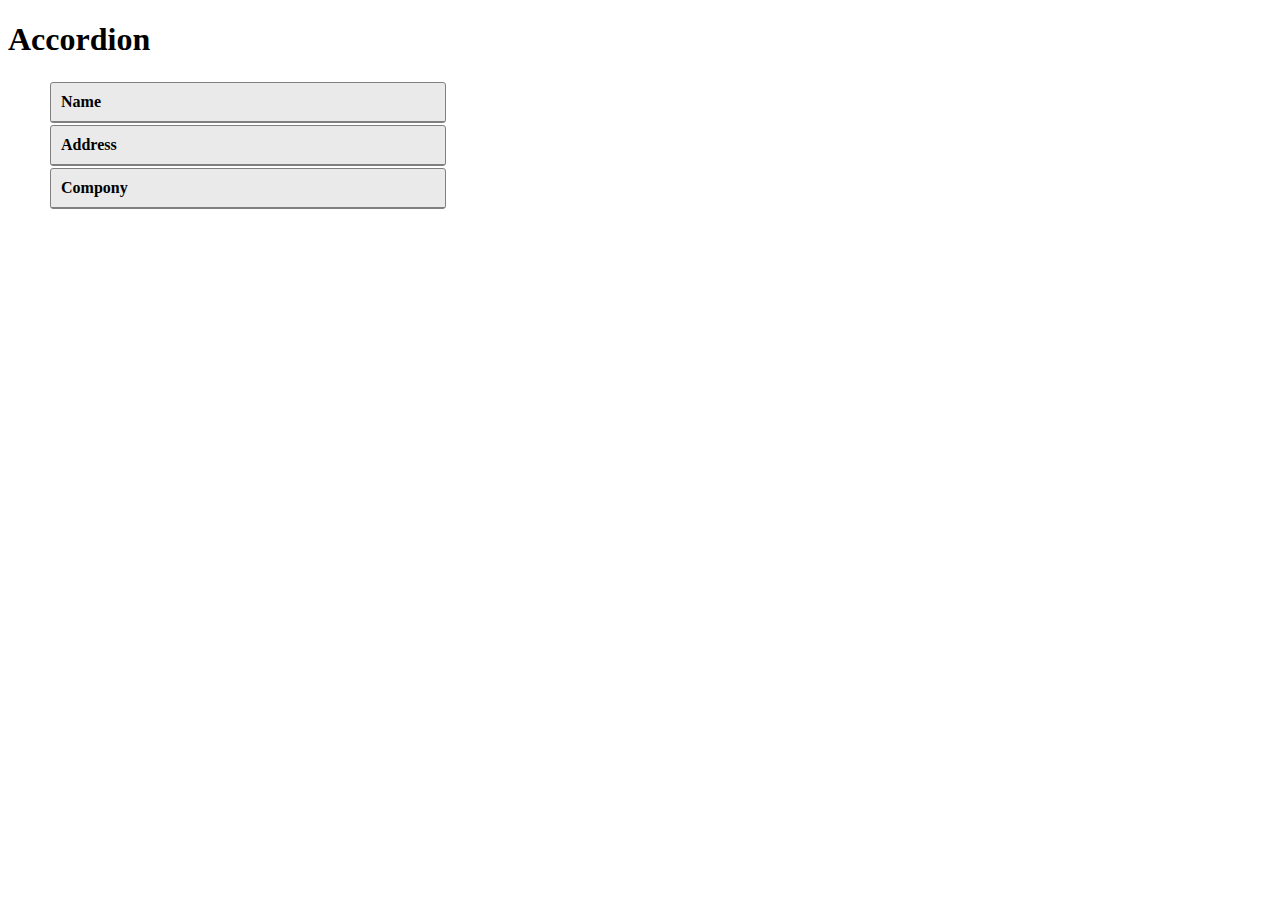
<file: HTML/Accordion_AMZ/index.html>
<!DOCTYPE html>
<html>
    <head>
        <style>
            .accordion-container ul {
              list-style: none;
              width: fit-content;
              min-width: 400px;
              max-width: 700px;
              overflow: scroll;
            }
            .accordion-container li {
                margin: 2px;
                border-radius: 3px;
                border: 1px solid gray;
            }
            .accordion-container p {
                background-color: #8080802b;
                margin: 0px;
                padding: 10px;
                border-bottom: 1px solid gray;
                font-weight: bold;
            }
            .accordion-container p+div {
                padding: 10px;
                overflow: hidden;
            }
            .accordion-container p+div.active {
                /* animation: open 2s; */
            }
            @keyframes open {
                from {
                    height: 0px;
                }
                to {
                    height: 100%;
                }
            }
        </style>
    </head>
    <body>
        <h1>Accordion</h1>
        <div id="accordion"></div>
    </body>
    <script src="./accordion.js" ></script>
</html>
</file>
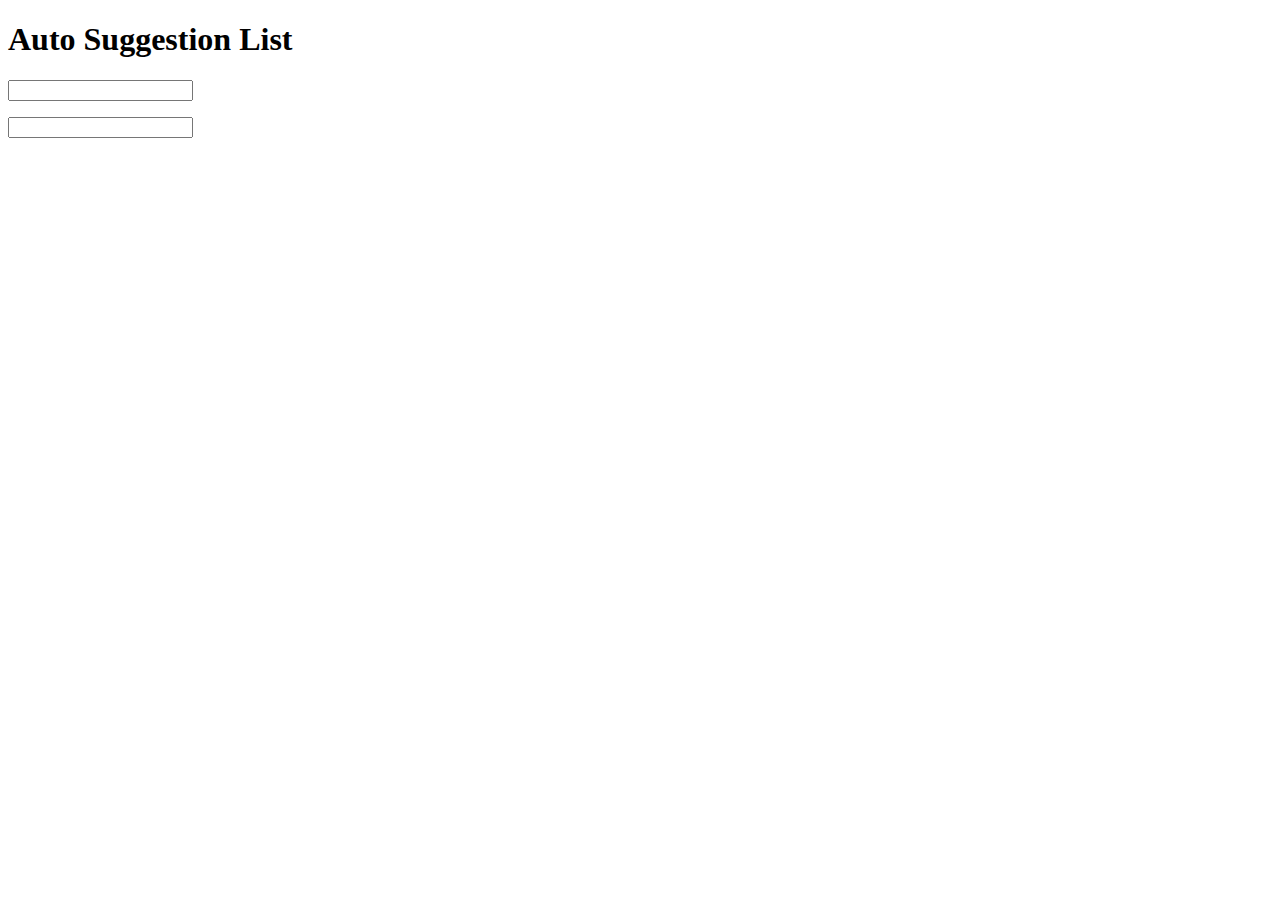
<file: HTML/Auto Suggestion List/index.html>
<!DOCTYPE html>
<html>
    <head>
        <style>
            
        </style>
    </head>
    <body id="main-page">
        <h1>Auto Suggestion List</h1>
    </body>
    <script src="./autoSuggestion.js" ></script>
</html>
</file>
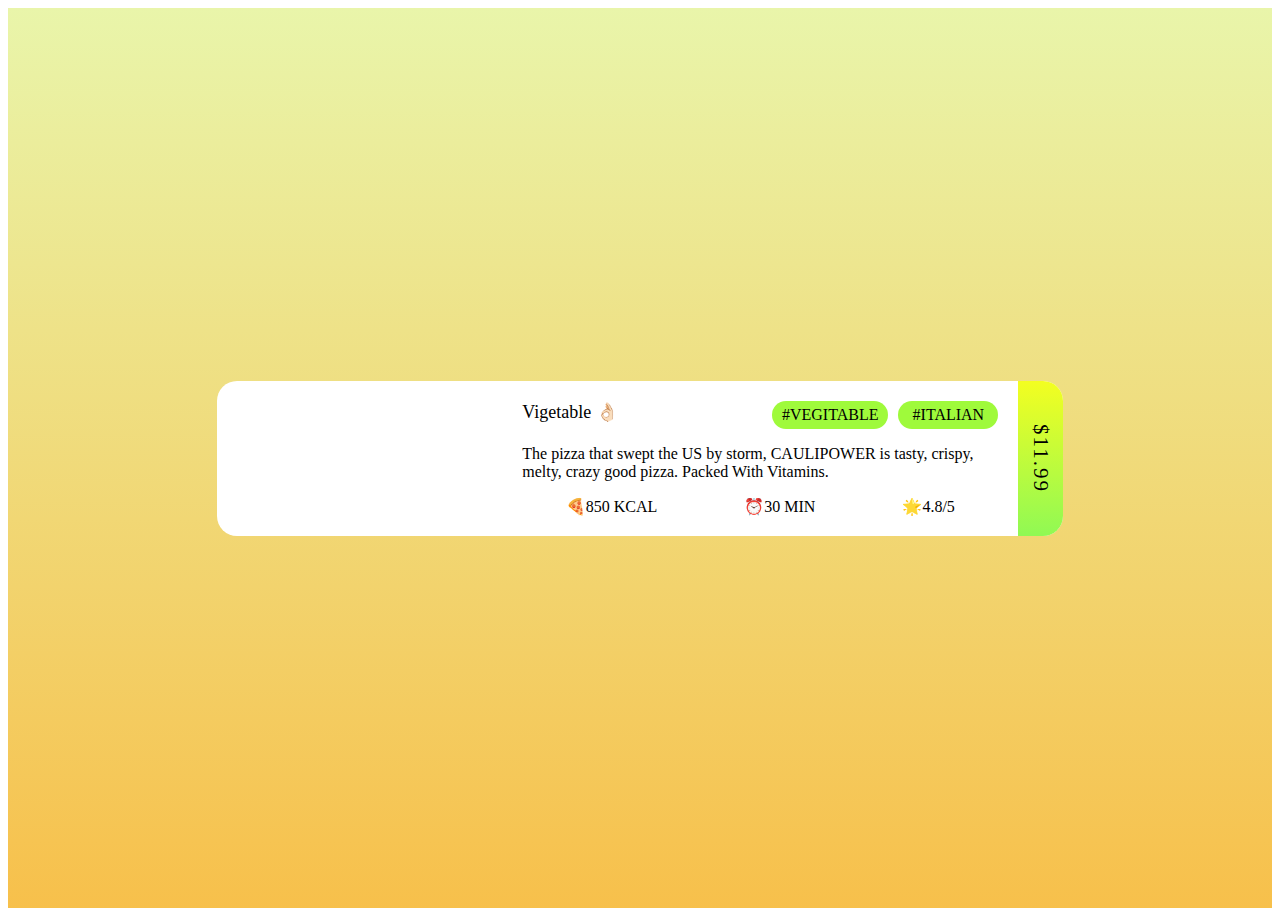
<file: HTML/PizzaOrder/index.html>
<!DOCTYPE >
<html>
    <head>
        <meta charset="UTF-8" >
        <meta name="viewport" content="width=device-width, initial-scale=1.0">
        <link href="./css/boxes.css" rel="stylesheet" />
    </head>
    <body>
        <div class="order-wrapper">
            <section class="pizza-order">
                <div class="pizza-hero"></div>
                <section class="details">
                    <div class="title">
                        <span class="title-details name">Vigetable 👌🏻</span>
                        <span class="title-details tag">#VEGITABLE</span>
                        <span class="title-details tag">#ITALIAN</span>
                    </div>
                    <p class="description">
                            The pizza that swept the US by storm, CAULIPOWER is tasty, crispy, melty, crazy good pizza.
                            Packed With Vitamins.
                    </p>
                    <div class="more-details">
                        <span class="item">🍕850 KCAL</span>
                        <span class="item">⏰30 MIN</span>
                        <span class="item">🌟4.8/5</span>
                    </div>
                </section>
                <div class="price">
                    $11.99
                </div>
            </section>
        </div>
    </body>
</html>
</file>
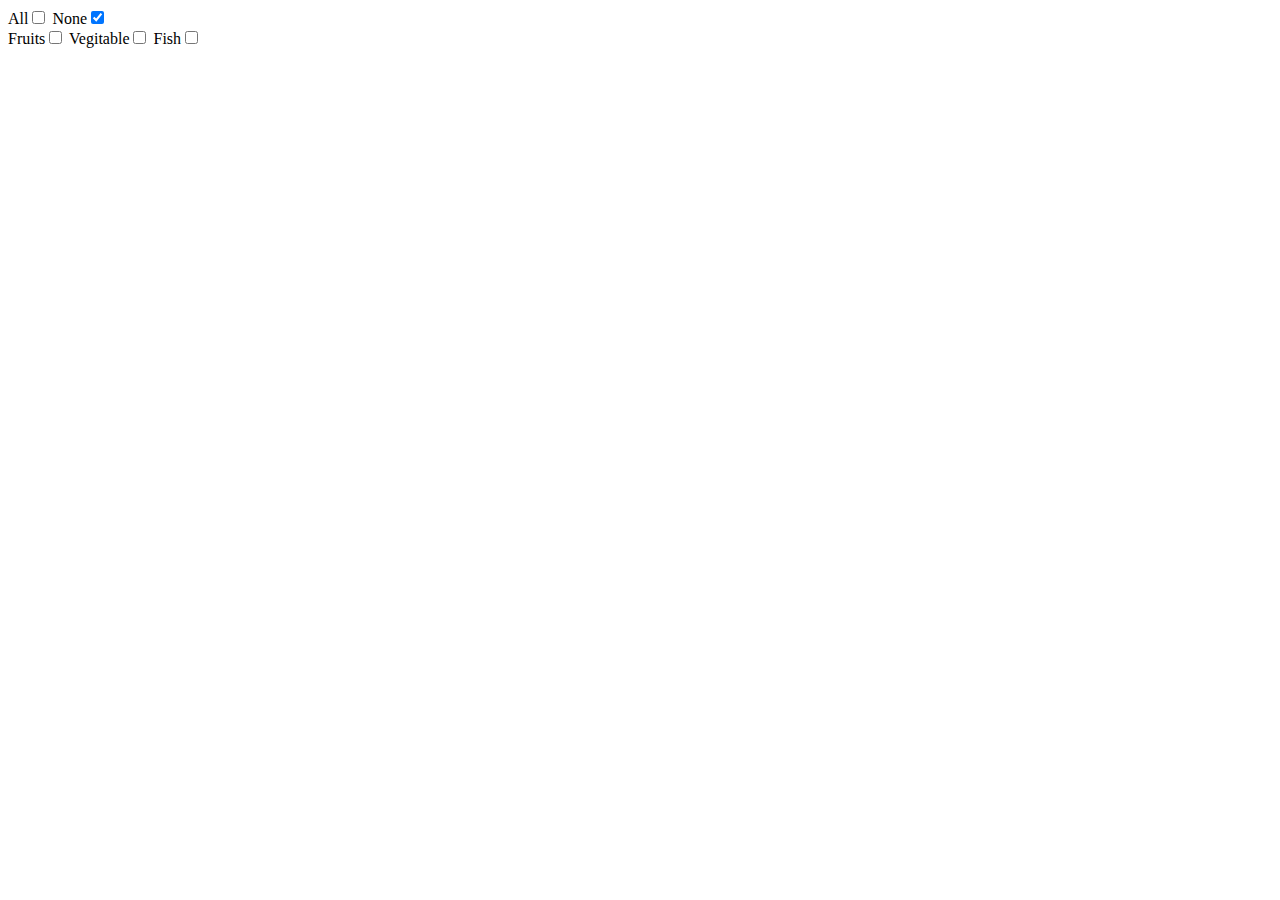
<file: HTML/Checkbox_SelectAll_SelectNone.html>
<!DOCTYPE html>
<head></head>
<body>
    <section id="food-selection-wrapper">
        <label for="all">All</label><input id="all" type="checkbox"/>
        <label for="none">None</label><input id="none" type="checkbox" checked /><br />
        <section id="foods-selection">
                <label for="fruits">Fruits</label><input id="fruits" type="checkbox" class="food-type" />
                <label for="vegi">Vegitable</label><input id="vegi" type="checkbox" class="food-type" />
                <label for="fish">Fish</label><input id="fish" type="checkbox" class="food-type" />
        </section>
    </section>
</body>
<script>
{   
    function setAll(value) {
        let checkboxList = document.querySelectorAll("#food-selection-wrapper #foods-selection .food-type");
        checkboxList = Array.prototype.slice.call(checkboxList, 0);

        checkboxList.forEach(element => {
            element.checked = value;
        });
    }

    function checkBoxHandler(){
        let checkboxes = document.querySelectorAll("#food-selection-wrapper input[type=checkbox]");
        document.querySelector("#food-selection-wrapper").addEventListener("click", (e) => {
            if(e.target.type !== "checkbox") {
                return false;
            }
            if(e.target.id === "all") {
                setAll(true);
                document.querySelector("#none").checked = false;
            } else if(e.target.id === "none") {
                setAll(false);
                document.querySelector("#all").checked = false;
            } else {
                let allChecked = true,
                    allUnchecked = true,
                    foodSelection = document.querySelectorAll(".food-type");

                foodSelection = Array.prototype.slice.call(foodSelection, 0);
                foodSelection.forEach(item => {
                    debugger;
                    allUnchecked = allUnchecked && !item.checked;
                    allChecked = allChecked && item.checked;
                });

                document.getElementById("all").checked = allChecked;
                document.getElementById("none").checked = allUnchecked;
            }

        });
    }
    checkBoxHandler();
}
</script>
</html>
</file>
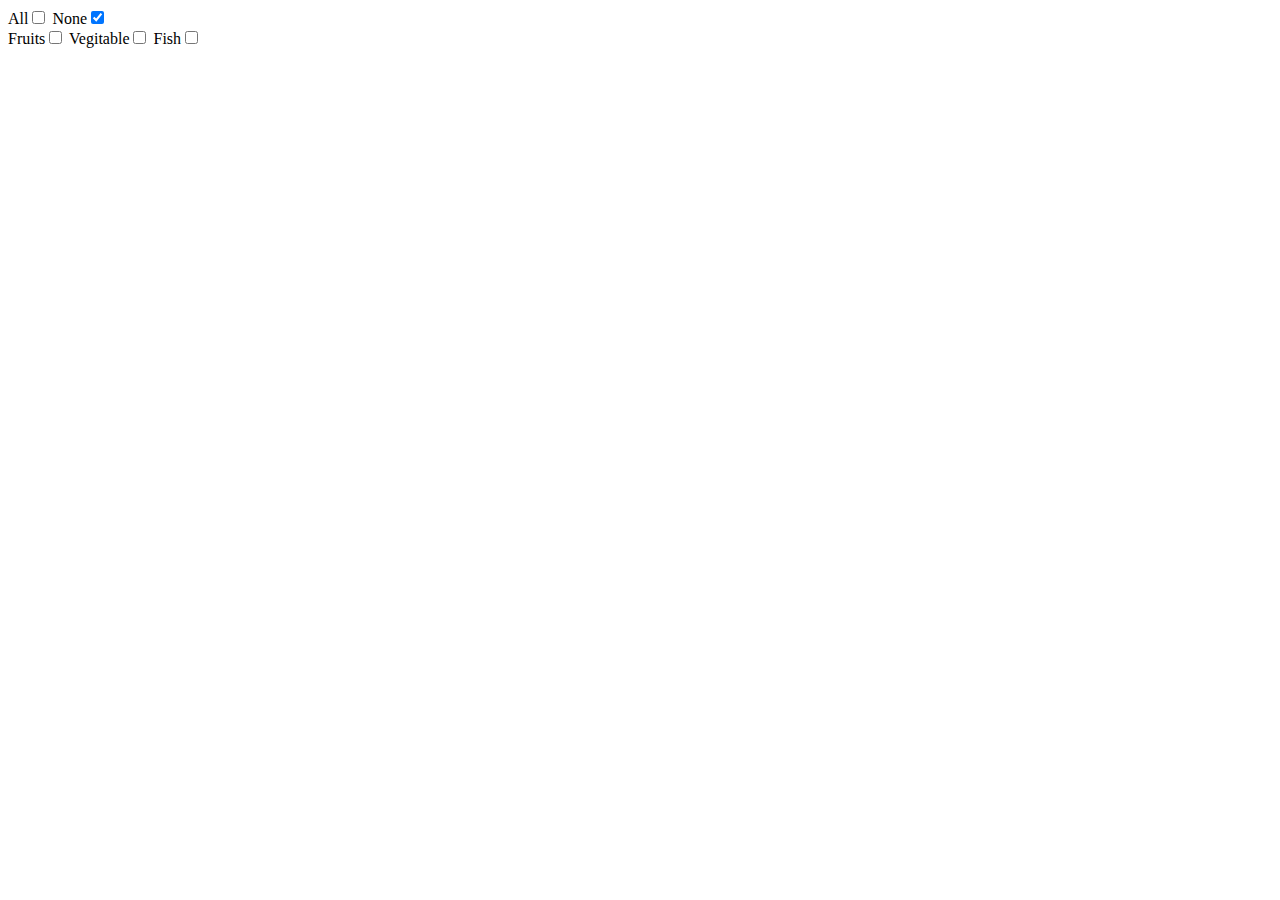
<file: HTML/CreateCheckboxListWithAllAndNode.html>
<!DOCTYPE html>
<head></head>
<body>
    <section id="food-selection-wrapper">
        <label for="all">All</label><input id="all" type="checkbox"/>
        <label for="none">None</label><input id="none" type="checkbox" checked /><br />
        <section id="foods-selection">
                <label for="fruits">Fruits</label><input id="fruits" type="checkbox" class="food-type" />
                <label for="vegi">Vegitable</label><input id="vegi" type="checkbox" class="food-type" />
                <label for="fish">Fish</label><input id="fish" type="checkbox" class="food-type" />
        </section>
    </section>
</body>
<script>
{   
    function setAll(value) {
        let checkboxList = document.querySelectorAll("#food-selection-wrapper #foods-selection .food-type");
        checkboxList = Array.prototype.slice.call(checkboxList, 0);

        checkboxList.forEach(element => {
            element.checked = value;
        });
    }

    function checkBoxHandler(){
        let checkboxes = document.querySelectorAll("#food-selection-wrapper input[type=checkbox]");
        document.querySelector("#food-selection-wrapper").addEventListener("click", (e) => {
            if(e.target.type !== "checkbox") {
                return false;
            }
            if(e.target.id === "all") {
                setAll(true);
                document.querySelector("#none").checked = false;
            } else if(e.target.id === "none") {
                setAll(false);
                document.querySelector("#all").checked = false;
            } else {
                let allChecked = true,
                    allUnchecked = true,
                    foodSelection = document.querySelectorAll(".food-type");

                foodSelection = Array.prototype.slice.call(foodSelection, 0);
                foodSelection.forEach(item => {
                    allUnchecked = allUnchecked && !item.checked;
                    allChecked = allChecked && item.checked;
                });

                document.getElementById("all").checked = allChecked;
                document.getElementById("none").checked = allUnchecked;
            }

        });
    }
    checkBoxHandler();
}
</script>
</html>
</file>
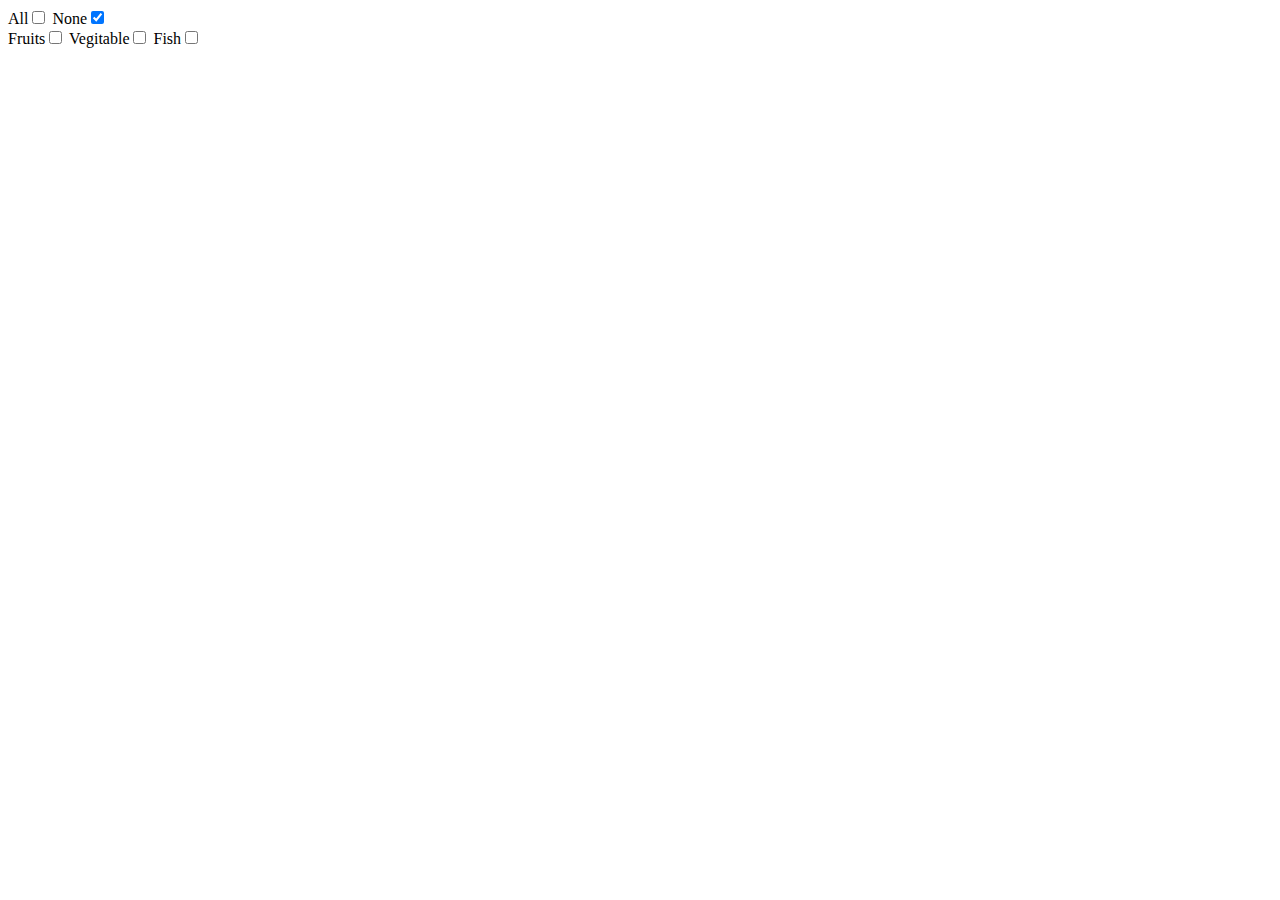
<file: HTML/SelectBox.html>
<!DOCTYPE html>
<head></head>
<body>
    <section id="food-selection-wrapper">
        <label for="all">All</label><input id="all" type="checkbox"/>
        <label for="none">None</label><input id="none" type="checkbox" checked /><br />
        <section id="foods-selection">
                <label for="fruits">Fruits</label><input id="fruits" type="checkbox" class="food-type" />
                <label for="vegi">Vegitable</label><input id="vegi" type="checkbox" class="food-type" />
                <label for="fish">Fish</label><input id="fish" type="checkbox" class="food-type" />
        </section>
    </section>
</body>
<script>
{   
    function setAll(value) {
        let checkboxList = document.querySelectorAll("#food-selection-wrapper #foods-selection .food-type");
        checkboxList = Array.prototype.slice.call(checkboxList, 0);

        checkboxList.forEach(element => {
            element.checked = value;
        });
    }

    function checkBoxHandler(){
        let checkboxes = document.querySelectorAll("#food-selection-wrapper input[type=checkbox]");
        document.querySelector("#food-selection-wrapper").addEventListener("click", (e) => {
            if(e.target.type !== "checkbox") {
                return false;
            }
            if(e.target.id === "all") {
                setAll(true);
                document.querySelector("#none").checked = false;
            } else if(e.target.id === "none") {
                setAll(false);
                document.querySelector("#all").checked = false;
            } else {
                let allChecked = true,
                    allUnchecked = true,
                    foodSelection = document.querySelectorAll(".food-type");

                foodSelection = Array.prototype.slice.call(foodSelection, 0);
                foodSelection.forEach(item => {
                    debugger;
                    allUnchecked = allUnchecked && !item.checked;
                    allChecked = allChecked && item.checked;
                });

                document.getElementById("all").checked = allChecked;
                document.getElementById("none").checked = allUnchecked;
            }

        });
    }
    checkBoxHandler();
}
</script>
</html>
</file>
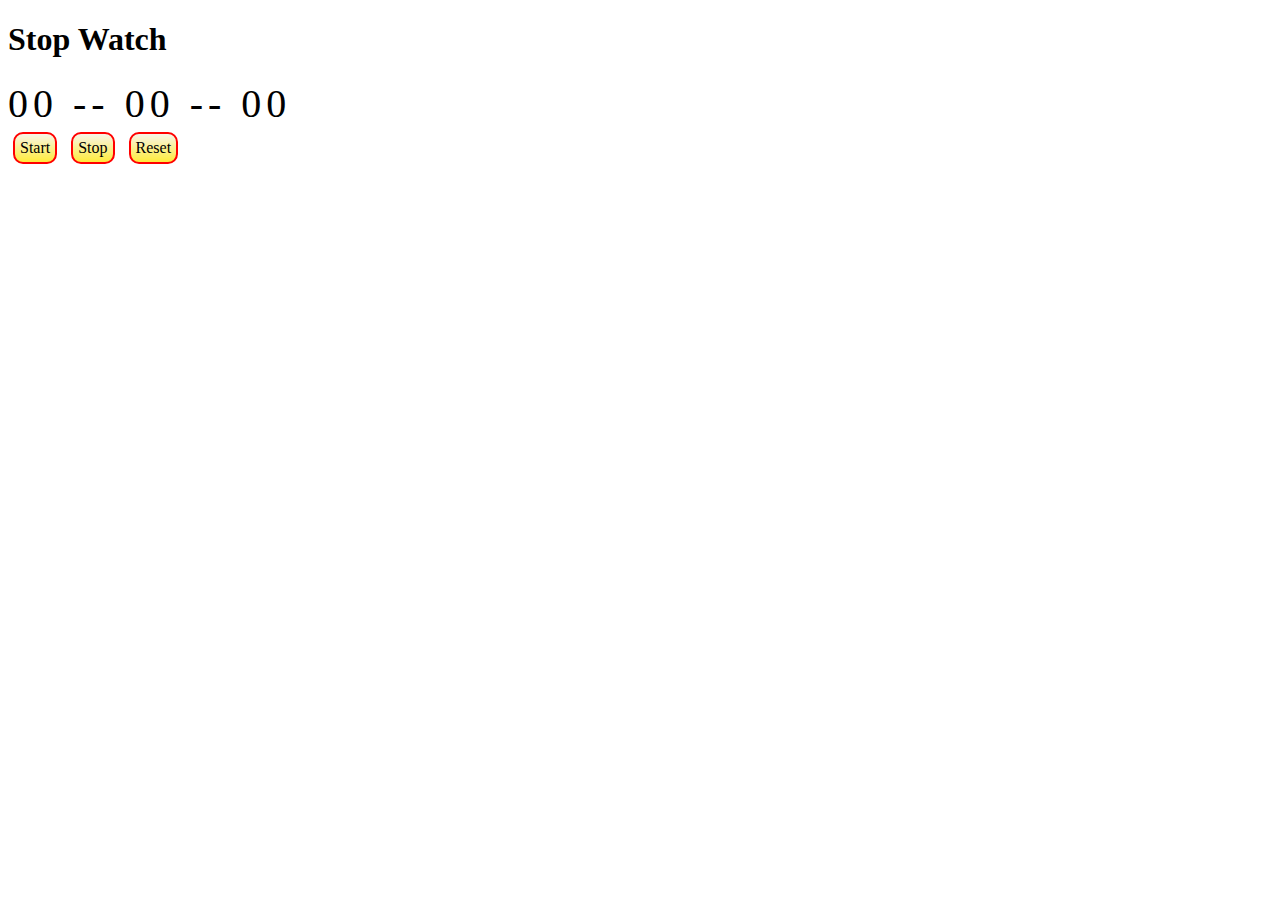
<file: HTML/StopWatch.html>
<!DOCTYPE html>
<head>
    <style>
        .time {
            font-family: 'Times New Roman', Times, serif;
            font-size: 40px;
            letter-spacing: 5px;
        }
        .btn {
            margin: 5px;
            text-align: center;
            display: inline-flex;
            border: 2px solid red;
            border-radius: 10px;
            padding: 5px;
            background: linear-gradient(#f7f5e9, #FFEB3B);
        }
    </style>
</head>
<body>
    <section class="stop-watch-section">
        <h1>Stop Watch</h1>
        <div role="stop watch container" class="stop-watch-container">
            <span id="min" role="minutes" class="time">00 -- </span>
            <span id="sec" role="Seconds" class="time">00 -- </span>
            <span id="milisec" role="Mili seconds" class="time">00</span>
        </div>
        <div class="btn-container">
            <span id="start" role="button" class="btn">Start</span>
            <span id="stop" role="button" class="btn">Stop</span>
            <span id="reset" role="button" class="btn">Reset</span>
        </div>
        
    </section>
    <script>
    
    {
        function StopWatch(el) {
            let value = null;
            let watchTimer = null;
            let updateWatch = (timer) => {
                if(!timer) {
                    timer = new Date(0);
                }
                let [min, sec, milliSec] = el.querySelectorAll(".stop-watch-container .time");
                 min.textContent = `${timer.getMinutes()} -- `;
                 sec.textContent = `${timer.getSeconds()} -- `;
                 milliSec.textContent = `${timer.getMilliseconds().toString().slice(0,2)}`;
            };
            let start = () => {
                let startTime = value 
                                ? new Date(new Date() - new Date(value))
                                : new Date();
                let runWatch = () => {
                    watchTimer = setTimeout( ()=> {
                        value = new Date() - startTime;
                        updateWatch(new Date(value));
                        runWatch();
                    },100);
                }                            
                runWatch();
            }
            let stop = () => {
                watchTimer && clearTimeout(watchTimer);
            }
            let reset = () => {
                watchTimer && clearTimeout(watchTimer);
                updateWatch();
            }
            return {
                start,
                stop,
                reset
            }
        }
        let stopWatch = StopWatch(document.querySelector(".stop-watch-container"));
        document.querySelector("#start").addEventListener("click", stopWatch.start);
        document.querySelector("#stop").addEventListener("click", stopWatch.stop);
        document.querySelector("#reset").addEventListener("click", stopWatch.reset);
    }
       
    </script>
</body>
</html>
</file>
<file: HTML/PizzaOrder/css/boxes.css>
.order-wrapper{
    width:100%;
    height: 100vh;
    display: flex;
    justify-content: center;
    align-items: center;
    background: linear-gradient(rgb(233, 245, 170), rgb(247, 192, 75));
}

.pizza-order {
    border-radius: 20px;
    background-color: white;

    display: flex;
    flex-direction: row;
    align-items: stretch;
}

.pizza-order .pizza-hero {
    background-image: url("https://images.unsplash.com/photo-1474600056930-615c3d706456?ixlib=rb-0.3.5&s=dc82336ad3e3873b0a81e9389d346916&auto=format&fit=crop&w=1952&q=80");
    flex: 3;
    background-size: 100% 100%;
    border-radius: 20px 0 0 20px;
}

.pizza-order .details {
    flex: 5;
    display: flex;
    flex-direction: column;
    justify-content: space-between;
    margin: 20px;
}
.pizza-order .details .title{
    display: flex;
    flex-direction: row;
    
}

.pizza-order .details .name {
    flex: 3;
    font-size: 18px;
}
.pizza-order .details .tag{
    flex: 1;
    background-color: #9ffa3b;
    border-radius: 20px;
    text-align: center;
    margin: 0 0 0 10px;
    padding: 5px 10px;
}

.pizza-order .details .more-details {
    display: flex;
    flex-direction: row;
    justify-content: space-around;
}

.pizza-order .price{
  writing-mode: vertical-rl;
  background: linear-gradient(rgb(243, 254, 33),#90f954);
  text-align: center;
  padding: 10px;
  letter-spacing: 2px;
  border-radius: 0 20px 20px 0;
  font-size: 21px;
}
</file>
